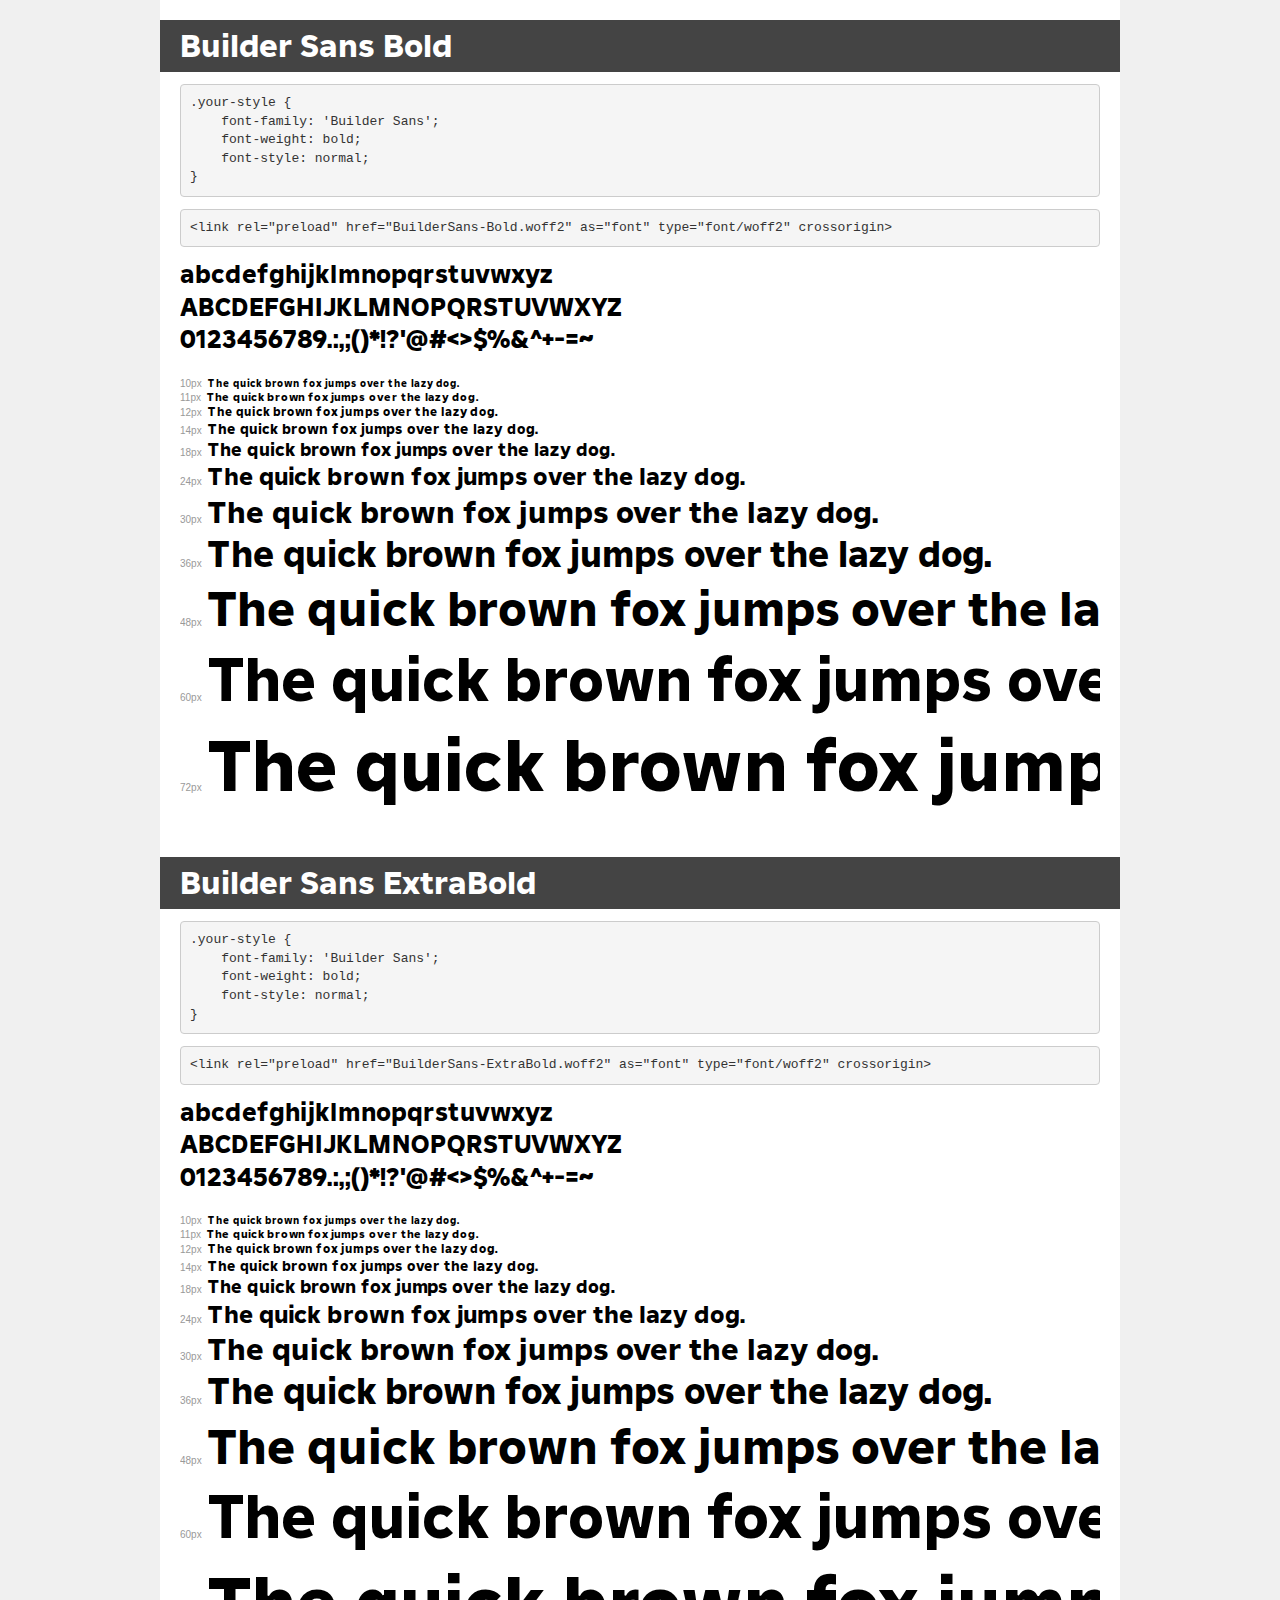
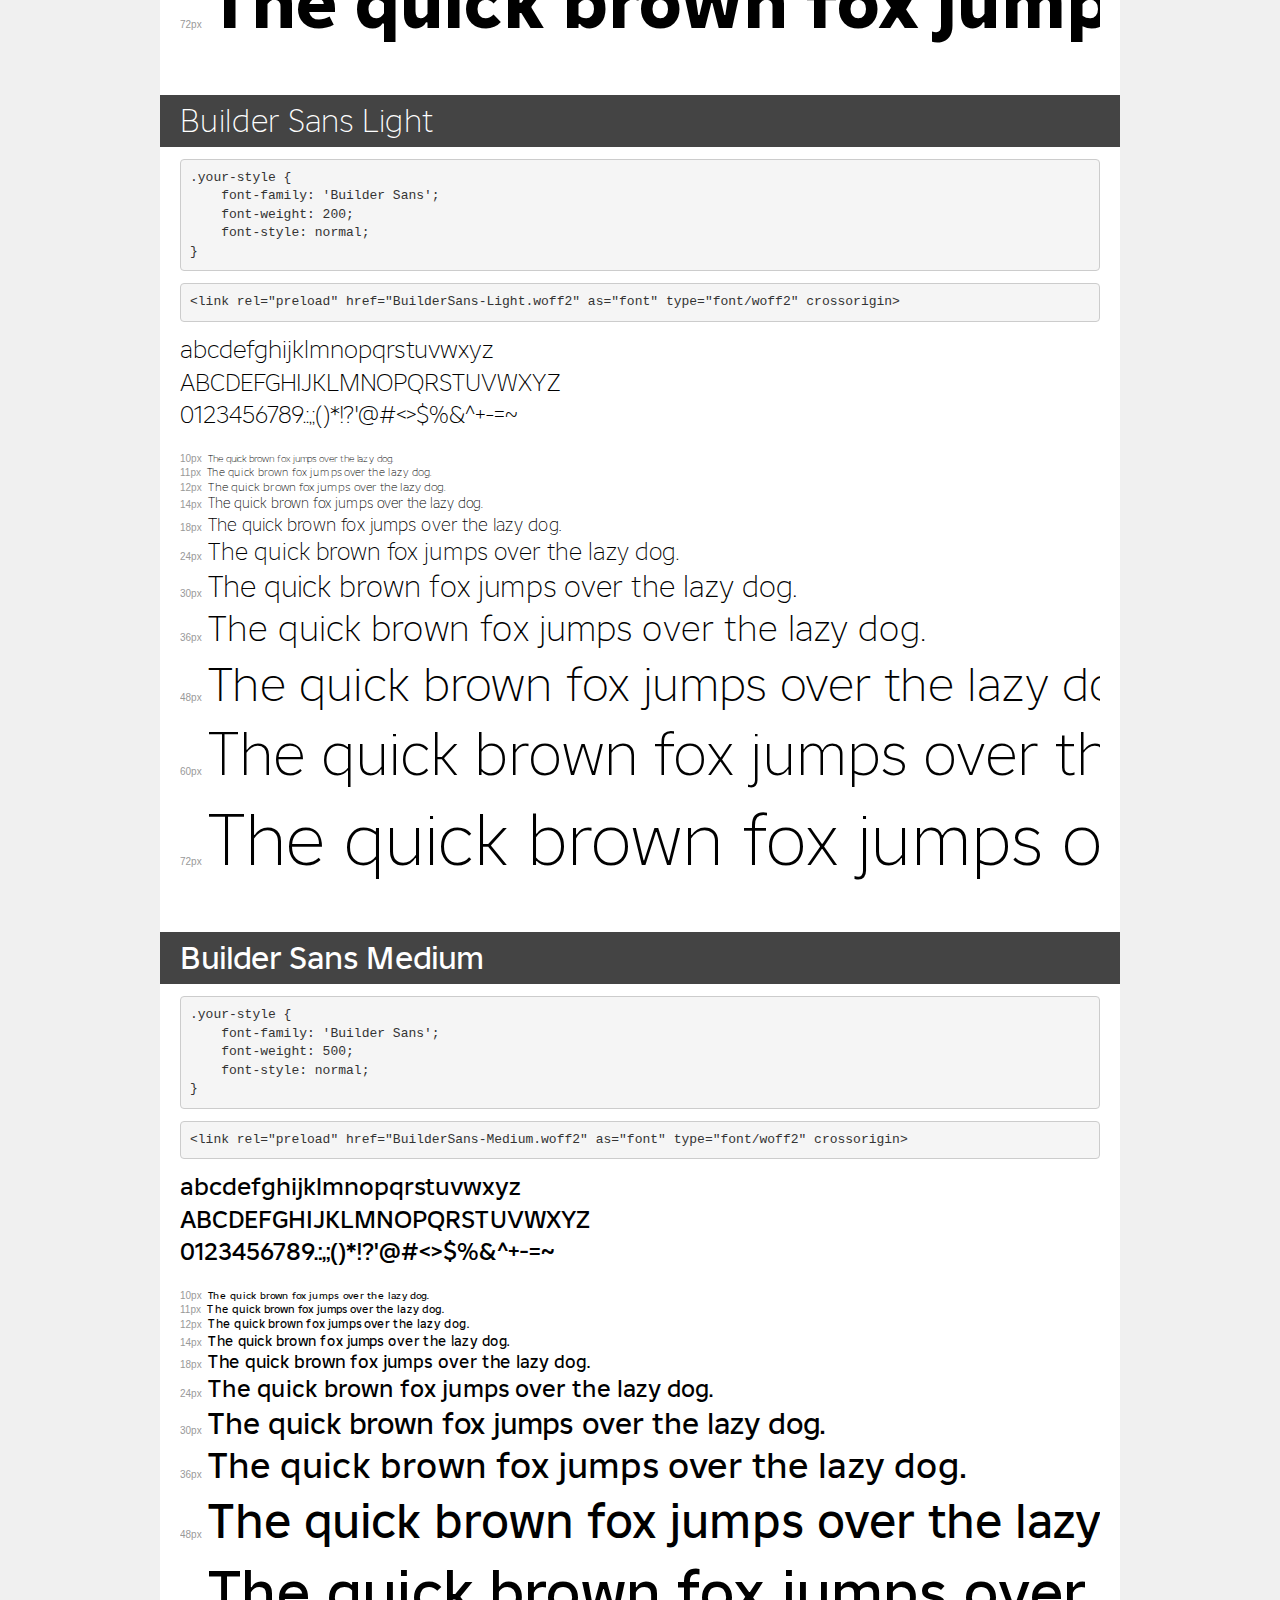
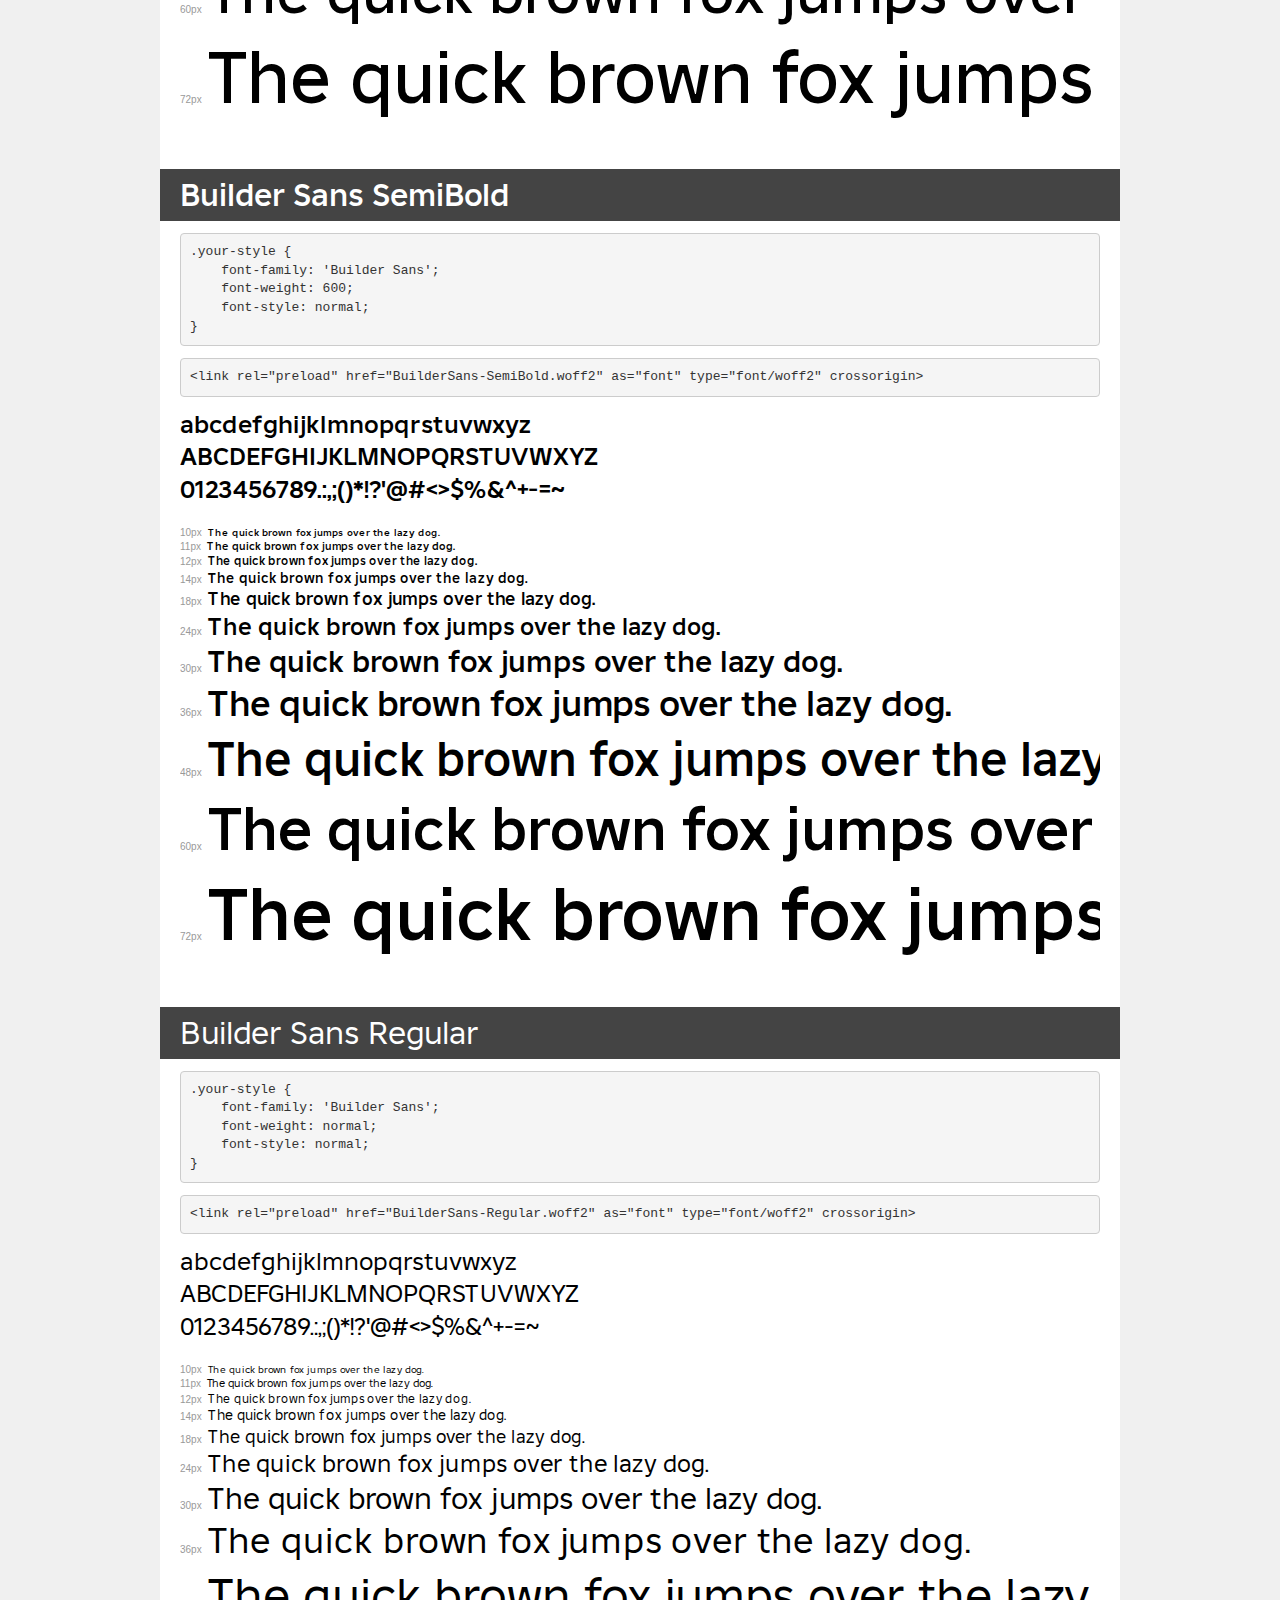
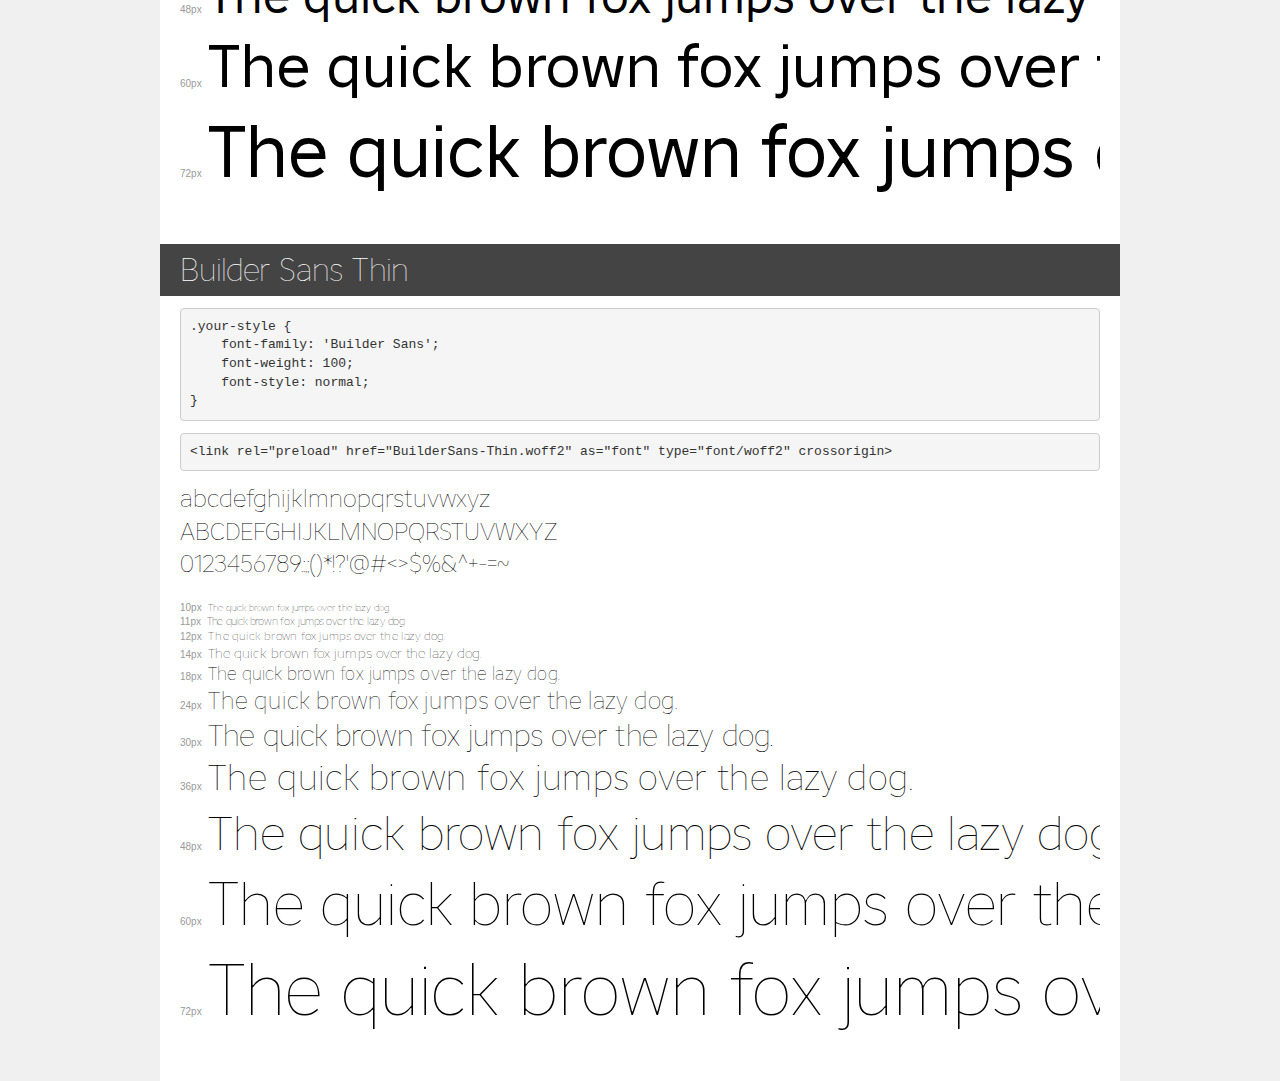
<file: static/css/bulider-sans/demo.html>
<!DOCTYPE html>
<html lang="en">
<head>
    <meta charset="utf-8">
    <meta http-equiv="X-UA-Compatible" content="IE=edge">
    <meta name="viewport" content="width=device-width, initial-scale=1">
    <meta name="robots" content="noindex, noarchive">
    <meta name="format-detection" content="telephone=no">
    <title>Transfonter demo</title>
    <link href="stylesheet.css" rel="stylesheet">
    <style>
        /*
        http://meyerweb.com/eric/tools/css/reset/
        v2.0 | 20110126
        License: none (public domain)
        */
        html, body, div, span, applet, object, iframe,
        h1, h2, h3, h4, h5, h6, p, blockquote, pre,
        a, abbr, acronym, address, big, cite, code,
        del, dfn, em, img, ins, kbd, q, s, samp,
        small, strike, strong, sub, sup, tt, var,
        b, u, i, center,
        dl, dt, dd, ol, ul, li,
        fieldset, form, label, legend,
        table, caption, tbody, tfoot, thead, tr, th, td,
        article, aside, canvas, details, embed,
        figure, figcaption, footer, header, hgroup,
        menu, nav, output, ruby, section, summary,
        time, mark, audio, video {
            margin: 0;
            padding: 0;
            border: 0;
            font-size: 100%;
            font: inherit;
            vertical-align: baseline;
        }
        /* HTML5 display-role reset for older browsers */
        article, aside, details, figcaption, figure,
        footer, header, hgroup, menu, nav, section {
            display: block;
        }
        body {
            line-height: 1;
        }
        ol, ul {
            list-style: none;
        }
        blockquote, q {
            quotes: none;
        }
        blockquote:before, blockquote:after,
        q:before, q:after {
            content: '';
            content: none;
        }
        table {
            border-collapse: collapse;
            border-spacing: 0;
        }
        /* demo styles */
        body {
            background: #f0f0f0;
            color: #000;
        }
        .page {
            background: #fff;
            width: 920px;
            margin: 0 auto;
            padding: 20px 20px 0 20px;
            overflow: hidden;
        }
        .font-container {
            overflow-x: auto;
            overflow-y: hidden;
            margin-bottom: 40px;
            line-height: 1.3;
            white-space: nowrap;
            padding-bottom: 5px;
        }
        h1 {
            position: relative;
            background: #444;
            font-size: 32px;
            color: #fff;
            padding: 10px 20px;
            margin: 0 -20px 12px -20px;
        }
        .letters {
            font-size: 25px;
            margin-bottom: 20px;
        }
        .s10:before {
            content: '10px';
        }
        .s11:before {
            content: '11px';
        }
        .s12:before {
            content: '12px';
        }
        .s14:before {
            content: '14px';
        }
        .s18:before {
            content: '18px';
        }
        .s24:before {
            content: '24px';
        }
        .s30:before {
            content: '30px';
        }
        .s36:before {
            content: '36px';
        }
        .s48:before {
            content: '48px';
        }
        .s60:before {
            content: '60px';
        }
        .s72:before {
            content: '72px';
        }
        .s10:before, .s11:before, .s12:before, .s14:before,
        .s18:before, .s24:before, .s30:before, .s36:before,
        .s48:before, .s60:before, .s72:before {
            font-family: Arial, sans-serif;
            font-size: 10px;
            font-weight: normal;
            font-style: normal;
            color: #999;
            padding-right: 6px;
        }
        pre {
            display: block;
            padding: 9px;
            margin: 0 0 12px;
            font-family: Monaco, Menlo, Consolas, "Courier New", monospace;
            font-size: 13px;
            line-height: 1.428571429;
            color: #333;
            font-weight: normal;
            font-style: normal;
            background-color: #f5f5f5;
            border: 1px solid #ccc;
            overflow-x: auto;
            border-radius: 4px;
        }
        /* responsive */
        @media (max-width: 959px) {
            .page {
                width: auto;
                margin: 0;
            }
        }
    </style>
</head>
<body>
<div class="page">
    <div class="demo">
        <h1 style="font-family: 'Builder Sans'; font-weight: bold; font-style: normal;">Builder Sans Bold</h1>
        <pre title="Usage">.your-style {
    font-family: 'Builder Sans';
    font-weight: bold;
    font-style: normal;
}</pre>
        <pre title="Preload (optional)">
&lt;link rel=&quot;preload&quot; href=&quot;BuilderSans-Bold.woff2&quot; as=&quot;font&quot; type=&quot;font/woff2&quot; crossorigin&gt;</pre>
        <div class="font-container" style="font-family: 'Builder Sans'; font-weight: bold; font-style: normal;">
            <p class="letters">
                abcdefghijklmnopqrstuvwxyz<br>
ABCDEFGHIJKLMNOPQRSTUVWXYZ<br>
                0123456789.:,;()*!?'@#&lt;&gt;$%&^+-=~
            </p>
            <p class="s10" style="font-size: 10px;">The quick brown fox jumps over the lazy dog.</p>
            <p class="s11" style="font-size: 11px;">The quick brown fox jumps over the lazy dog.</p>
            <p class="s12" style="font-size: 12px;">The quick brown fox jumps over the lazy dog.</p>
            <p class="s14" style="font-size: 14px;">The quick brown fox jumps over the lazy dog.</p>
            <p class="s18" style="font-size: 18px;">The quick brown fox jumps over the lazy dog.</p>
            <p class="s24" style="font-size: 24px;">The quick brown fox jumps over the lazy dog.</p>
            <p class="s30" style="font-size: 30px;">The quick brown fox jumps over the lazy dog.</p>
            <p class="s36" style="font-size: 36px;">The quick brown fox jumps over the lazy dog.</p>
            <p class="s48" style="font-size: 48px;">The quick brown fox jumps over the lazy dog.</p>
            <p class="s60" style="font-size: 60px;">The quick brown fox jumps over the lazy dog.</p>
            <p class="s72" style="font-size: 72px;">The quick brown fox jumps over the lazy dog.</p>
        </div>
    </div>

    <div class="demo">
        <h1 style="font-family: 'Builder Sans'; font-weight: bold; font-style: normal;">Builder Sans ExtraBold</h1>
        <pre title="Usage">.your-style {
    font-family: 'Builder Sans';
    font-weight: bold;
    font-style: normal;
}</pre>
        <pre title="Preload (optional)">
&lt;link rel=&quot;preload&quot; href=&quot;BuilderSans-ExtraBold.woff2&quot; as=&quot;font&quot; type=&quot;font/woff2&quot; crossorigin&gt;</pre>
        <div class="font-container" style="font-family: 'Builder Sans'; font-weight: bold; font-style: normal;">
            <p class="letters">
                abcdefghijklmnopqrstuvwxyz<br>
ABCDEFGHIJKLMNOPQRSTUVWXYZ<br>
                0123456789.:,;()*!?'@#&lt;&gt;$%&^+-=~
            </p>
            <p class="s10" style="font-size: 10px;">The quick brown fox jumps over the lazy dog.</p>
            <p class="s11" style="font-size: 11px;">The quick brown fox jumps over the lazy dog.</p>
            <p class="s12" style="font-size: 12px;">The quick brown fox jumps over the lazy dog.</p>
            <p class="s14" style="font-size: 14px;">The quick brown fox jumps over the lazy dog.</p>
            <p class="s18" style="font-size: 18px;">The quick brown fox jumps over the lazy dog.</p>
            <p class="s24" style="font-size: 24px;">The quick brown fox jumps over the lazy dog.</p>
            <p class="s30" style="font-size: 30px;">The quick brown fox jumps over the lazy dog.</p>
            <p class="s36" style="font-size: 36px;">The quick brown fox jumps over the lazy dog.</p>
            <p class="s48" style="font-size: 48px;">The quick brown fox jumps over the lazy dog.</p>
            <p class="s60" style="font-size: 60px;">The quick brown fox jumps over the lazy dog.</p>
            <p class="s72" style="font-size: 72px;">The quick brown fox jumps over the lazy dog.</p>
        </div>
    </div>

    <div class="demo">
        <h1 style="font-family: 'Builder Sans'; font-weight: 200; font-style: normal;">Builder Sans Light</h1>
        <pre title="Usage">.your-style {
    font-family: 'Builder Sans';
    font-weight: 200;
    font-style: normal;
}</pre>
        <pre title="Preload (optional)">
&lt;link rel=&quot;preload&quot; href=&quot;BuilderSans-Light.woff2&quot; as=&quot;font&quot; type=&quot;font/woff2&quot; crossorigin&gt;</pre>
        <div class="font-container" style="font-family: 'Builder Sans'; font-weight: 200; font-style: normal;">
            <p class="letters">
                abcdefghijklmnopqrstuvwxyz<br>
ABCDEFGHIJKLMNOPQRSTUVWXYZ<br>
                0123456789.:,;()*!?'@#&lt;&gt;$%&^+-=~
            </p>
            <p class="s10" style="font-size: 10px;">The quick brown fox jumps over the lazy dog.</p>
            <p class="s11" style="font-size: 11px;">The quick brown fox jumps over the lazy dog.</p>
            <p class="s12" style="font-size: 12px;">The quick brown fox jumps over the lazy dog.</p>
            <p class="s14" style="font-size: 14px;">The quick brown fox jumps over the lazy dog.</p>
            <p class="s18" style="font-size: 18px;">The quick brown fox jumps over the lazy dog.</p>
            <p class="s24" style="font-size: 24px;">The quick brown fox jumps over the lazy dog.</p>
            <p class="s30" style="font-size: 30px;">The quick brown fox jumps over the lazy dog.</p>
            <p class="s36" style="font-size: 36px;">The quick brown fox jumps over the lazy dog.</p>
            <p class="s48" style="font-size: 48px;">The quick brown fox jumps over the lazy dog.</p>
            <p class="s60" style="font-size: 60px;">The quick brown fox jumps over the lazy dog.</p>
            <p class="s72" style="font-size: 72px;">The quick brown fox jumps over the lazy dog.</p>
        </div>
    </div>

    <div class="demo">
        <h1 style="font-family: 'Builder Sans'; font-weight: 500; font-style: normal;">Builder Sans Medium</h1>
        <pre title="Usage">.your-style {
    font-family: 'Builder Sans';
    font-weight: 500;
    font-style: normal;
}</pre>
        <pre title="Preload (optional)">
&lt;link rel=&quot;preload&quot; href=&quot;BuilderSans-Medium.woff2&quot; as=&quot;font&quot; type=&quot;font/woff2&quot; crossorigin&gt;</pre>
        <div class="font-container" style="font-family: 'Builder Sans'; font-weight: 500; font-style: normal;">
            <p class="letters">
                abcdefghijklmnopqrstuvwxyz<br>
ABCDEFGHIJKLMNOPQRSTUVWXYZ<br>
                0123456789.:,;()*!?'@#&lt;&gt;$%&^+-=~
            </p>
            <p class="s10" style="font-size: 10px;">The quick brown fox jumps over the lazy dog.</p>
            <p class="s11" style="font-size: 11px;">The quick brown fox jumps over the lazy dog.</p>
            <p class="s12" style="font-size: 12px;">The quick brown fox jumps over the lazy dog.</p>
            <p class="s14" style="font-size: 14px;">The quick brown fox jumps over the lazy dog.</p>
            <p class="s18" style="font-size: 18px;">The quick brown fox jumps over the lazy dog.</p>
            <p class="s24" style="font-size: 24px;">The quick brown fox jumps over the lazy dog.</p>
            <p class="s30" style="font-size: 30px;">The quick brown fox jumps over the lazy dog.</p>
            <p class="s36" style="font-size: 36px;">The quick brown fox jumps over the lazy dog.</p>
            <p class="s48" style="font-size: 48px;">The quick brown fox jumps over the lazy dog.</p>
            <p class="s60" style="font-size: 60px;">The quick brown fox jumps over the lazy dog.</p>
            <p class="s72" style="font-size: 72px;">The quick brown fox jumps over the lazy dog.</p>
        </div>
    </div>

    <div class="demo">
        <h1 style="font-family: 'Builder Sans'; font-weight: 600; font-style: normal;">Builder Sans SemiBold</h1>
        <pre title="Usage">.your-style {
    font-family: 'Builder Sans';
    font-weight: 600;
    font-style: normal;
}</pre>
        <pre title="Preload (optional)">
&lt;link rel=&quot;preload&quot; href=&quot;BuilderSans-SemiBold.woff2&quot; as=&quot;font&quot; type=&quot;font/woff2&quot; crossorigin&gt;</pre>
        <div class="font-container" style="font-family: 'Builder Sans'; font-weight: 600; font-style: normal;">
            <p class="letters">
                abcdefghijklmnopqrstuvwxyz<br>
ABCDEFGHIJKLMNOPQRSTUVWXYZ<br>
                0123456789.:,;()*!?'@#&lt;&gt;$%&^+-=~
            </p>
            <p class="s10" style="font-size: 10px;">The quick brown fox jumps over the lazy dog.</p>
            <p class="s11" style="font-size: 11px;">The quick brown fox jumps over the lazy dog.</p>
            <p class="s12" style="font-size: 12px;">The quick brown fox jumps over the lazy dog.</p>
            <p class="s14" style="font-size: 14px;">The quick brown fox jumps over the lazy dog.</p>
            <p class="s18" style="font-size: 18px;">The quick brown fox jumps over the lazy dog.</p>
            <p class="s24" style="font-size: 24px;">The quick brown fox jumps over the lazy dog.</p>
            <p class="s30" style="font-size: 30px;">The quick brown fox jumps over the lazy dog.</p>
            <p class="s36" style="font-size: 36px;">The quick brown fox jumps over the lazy dog.</p>
            <p class="s48" style="font-size: 48px;">The quick brown fox jumps over the lazy dog.</p>
            <p class="s60" style="font-size: 60px;">The quick brown fox jumps over the lazy dog.</p>
            <p class="s72" style="font-size: 72px;">The quick brown fox jumps over the lazy dog.</p>
        </div>
    </div>

    <div class="demo">
        <h1 style="font-family: 'Builder Sans'; font-weight: normal; font-style: normal;">Builder Sans Regular</h1>
        <pre title="Usage">.your-style {
    font-family: 'Builder Sans';
    font-weight: normal;
    font-style: normal;
}</pre>
        <pre title="Preload (optional)">
&lt;link rel=&quot;preload&quot; href=&quot;BuilderSans-Regular.woff2&quot; as=&quot;font&quot; type=&quot;font/woff2&quot; crossorigin&gt;</pre>
        <div class="font-container" style="font-family: 'Builder Sans'; font-weight: normal; font-style: normal;">
            <p class="letters">
                abcdefghijklmnopqrstuvwxyz<br>
ABCDEFGHIJKLMNOPQRSTUVWXYZ<br>
                0123456789.:,;()*!?'@#&lt;&gt;$%&^+-=~
            </p>
            <p class="s10" style="font-size: 10px;">The quick brown fox jumps over the lazy dog.</p>
            <p class="s11" style="font-size: 11px;">The quick brown fox jumps over the lazy dog.</p>
            <p class="s12" style="font-size: 12px;">The quick brown fox jumps over the lazy dog.</p>
            <p class="s14" style="font-size: 14px;">The quick brown fox jumps over the lazy dog.</p>
            <p class="s18" style="font-size: 18px;">The quick brown fox jumps over the lazy dog.</p>
            <p class="s24" style="font-size: 24px;">The quick brown fox jumps over the lazy dog.</p>
            <p class="s30" style="font-size: 30px;">The quick brown fox jumps over the lazy dog.</p>
            <p class="s36" style="font-size: 36px;">The quick brown fox jumps over the lazy dog.</p>
            <p class="s48" style="font-size: 48px;">The quick brown fox jumps over the lazy dog.</p>
            <p class="s60" style="font-size: 60px;">The quick brown fox jumps over the lazy dog.</p>
            <p class="s72" style="font-size: 72px;">The quick brown fox jumps over the lazy dog.</p>
        </div>
    </div>

    <div class="demo">
        <h1 style="font-family: 'Builder Sans'; font-weight: 100; font-style: normal;">Builder Sans Thin</h1>
        <pre title="Usage">.your-style {
    font-family: 'Builder Sans';
    font-weight: 100;
    font-style: normal;
}</pre>
        <pre title="Preload (optional)">
&lt;link rel=&quot;preload&quot; href=&quot;BuilderSans-Thin.woff2&quot; as=&quot;font&quot; type=&quot;font/woff2&quot; crossorigin&gt;</pre>
        <div class="font-container" style="font-family: 'Builder Sans'; font-weight: 100; font-style: normal;">
            <p class="letters">
                abcdefghijklmnopqrstuvwxyz<br>
ABCDEFGHIJKLMNOPQRSTUVWXYZ<br>
                0123456789.:,;()*!?'@#&lt;&gt;$%&^+-=~
            </p>
            <p class="s10" style="font-size: 10px;">The quick brown fox jumps over the lazy dog.</p>
            <p class="s11" style="font-size: 11px;">The quick brown fox jumps over the lazy dog.</p>
            <p class="s12" style="font-size: 12px;">The quick brown fox jumps over the lazy dog.</p>
            <p class="s14" style="font-size: 14px;">The quick brown fox jumps over the lazy dog.</p>
            <p class="s18" style="font-size: 18px;">The quick brown fox jumps over the lazy dog.</p>
            <p class="s24" style="font-size: 24px;">The quick brown fox jumps over the lazy dog.</p>
            <p class="s30" style="font-size: 30px;">The quick brown fox jumps over the lazy dog.</p>
            <p class="s36" style="font-size: 36px;">The quick brown fox jumps over the lazy dog.</p>
            <p class="s48" style="font-size: 48px;">The quick brown fox jumps over the lazy dog.</p>
            <p class="s60" style="font-size: 60px;">The quick brown fox jumps over the lazy dog.</p>
            <p class="s72" style="font-size: 72px;">The quick brown fox jumps over the lazy dog.</p>
        </div>
    </div>

</div>
</body>
</html>
</file>
<file: static/css/bulider-sans/stylesheet.css>
@font-face {
    font-family: 'Builder Sans';
    src: url('BuilderSans-Bold.woff2') format('woff2'),
        url('BuilderSans-Bold.woff') format('woff');
    font-weight: bold;
    font-style: normal;
    font-display: swap;
}

@font-face {
    font-family: 'Builder Sans';
    src: url('BuilderSans-ExtraBold.woff2') format('woff2'),
        url('BuilderSans-ExtraBold.woff') format('woff');
    font-weight: bold;
    font-style: normal;
    font-display: swap;
}

@font-face {
    font-family: 'Builder Sans';
    src: url('BuilderSans-Light.woff2') format('woff2'),
        url('BuilderSans-Light.woff') format('woff');
    font-weight: 200;
    font-style: normal;
    font-display: swap;
}

@font-face {
    font-family: 'Builder Sans';
    src: url('BuilderSans-Medium.woff2') format('woff2'),
        url('BuilderSans-Medium.woff') format('woff');
    font-weight: 500;
    font-style: normal;
    font-display: swap;
}

@font-face {
    font-family: 'Builder Sans';
    src: url('BuilderSans-SemiBold.woff2') format('woff2'),
        url('BuilderSans-SemiBold.woff') format('woff');
    font-weight: 600;
    font-style: normal;
    font-display: swap;
}

@font-face {
    font-family: 'Builder Sans';
    src: url('BuilderSans-Regular.woff2') format('woff2'),
        url('BuilderSans-Regular.woff') format('woff');
    font-weight: normal;
    font-style: normal;
    font-display: swap;
}

@font-face {
    font-family: 'Builder Sans';
    src: url('BuilderSans-Thin.woff2') format('woff2'),
        url('BuilderSans-Thin.woff') format('woff');
    font-weight: 100;
    font-style: normal;
    font-display: swap;
}
</file>
